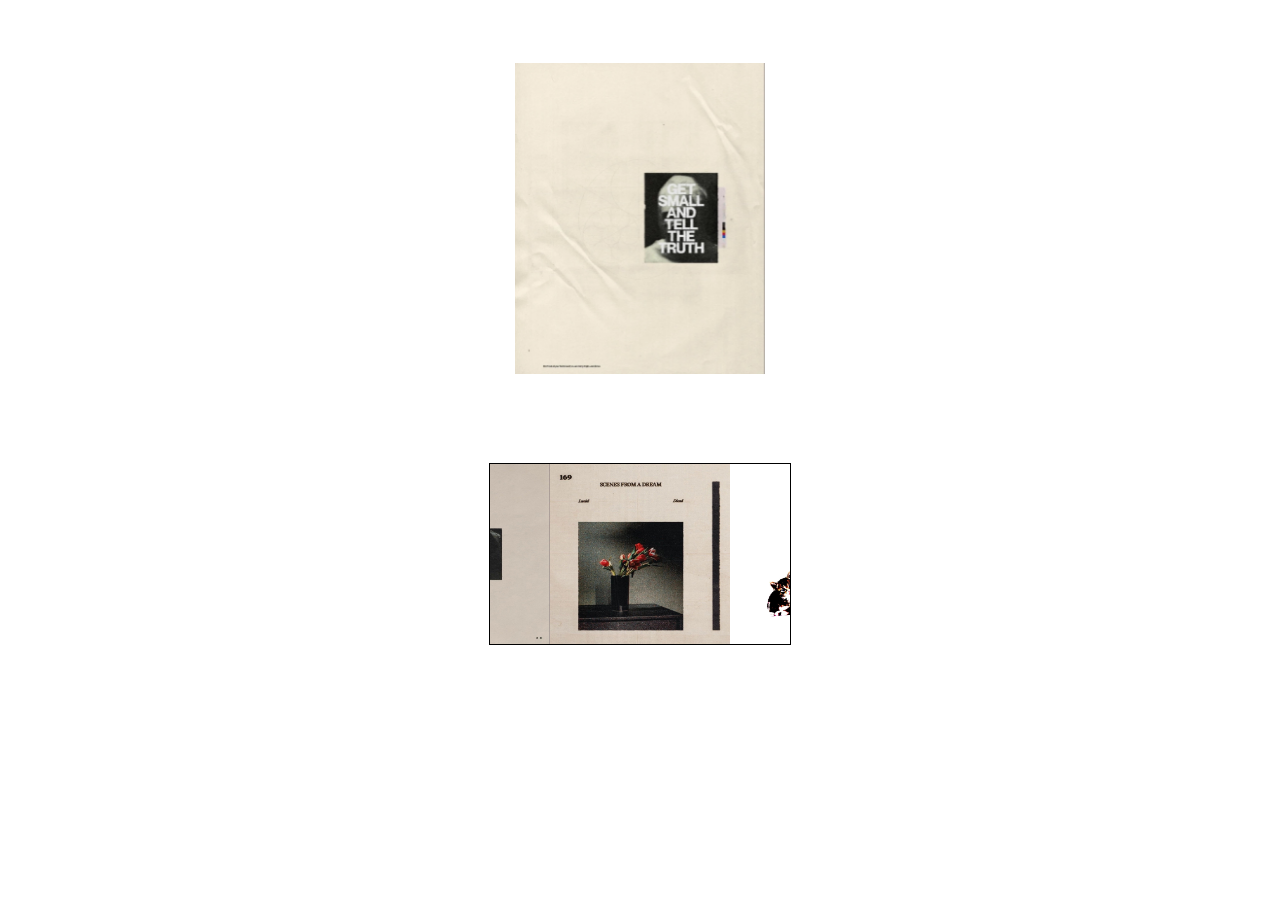
<file: demo.html>
<!DOCTYPE html>
<html lang="en">
<head>
    <meta charset="UTF-8">
    <meta name="viewport" content="width=device-width, initial-scale=1.0">
    <title>Лабораторная работа</title>
    <style>
        @keyframes spin {
            0% {
            transform: rotateY(0deg);
            }
            100% {
            transform: rotateY(180deg);
            }
        }
        .cards {  
            width: 250px;
            margin-top: 55px;
            perspective: 1200px;
        }
        .card-img {
            width: 250px;
        }
        .card__spin {
            position: relative;
            transition: transform 0.6s;
            transform-style: preserve-3d;
        }
        .cards:hover 
        .card__spin {
            animation: spin 0.5s linear infinite;
        }
        .card__front,
        .card__back {
            position: absolute;
            backface-visibility: hidden;
        }
        .card__back {
            transform: rotateY(180deg);
        }

        @keyframes scroll {
            0% {
            transform: translateX(600px);
            }
            100% {
            transform: translateX(-600px);
            }
        }
        .wrapper {
            display: flex;
            flex-direction: column;
            align-items: center;
        }
        .gallery {
            display: flex;
            justify-content: center;
            width: 300px;
            overflow: hidden;
            border: 1px solid black;
            margin-top: 400px;
        }
        .gallery-img {
            animation: scroll 3s linear infinite;
            width: 180px;
            aspect-ratio: 1;
        }
        .img-2 {
            animation-delay: 150ms;
        }
        .img-3 {
            animation-delay: 300ms;
        }
        .img-4 {
            animation-delay: 450ms;
        }
        .img-5 {
            animation-delay: 600ms;
        }
    </style>
</head>
<body>
    <div class="wrapper">
        <div class="cards">
            <div class="card__spin">
                <div class="card__front"><img class="card-img" src="img/picgrid1.jpg" alt=""></div>
                <div class="card__back"><img class="card-img back" src="img/picgrid2.jpg" alt=""></div>
            </div>
        </div>

        <div class="gallery">
            <img class="gallery-img" src="img/picgrid1.jpg" alt="">
            <img class="gallery-img img-3" src="img/picgrid2.jpg" alt="">
            <img class="gallery-img img-2" src="img/picgrid3.jpg" alt="">
            <img class="gallery-img img-4" src="img/picgrid4.jpg" alt="">
            <img class="gallery-img img-5" src="img/picgrid5.jpg" alt="">
        </div>
    </div>
</body>
</html>
</file>
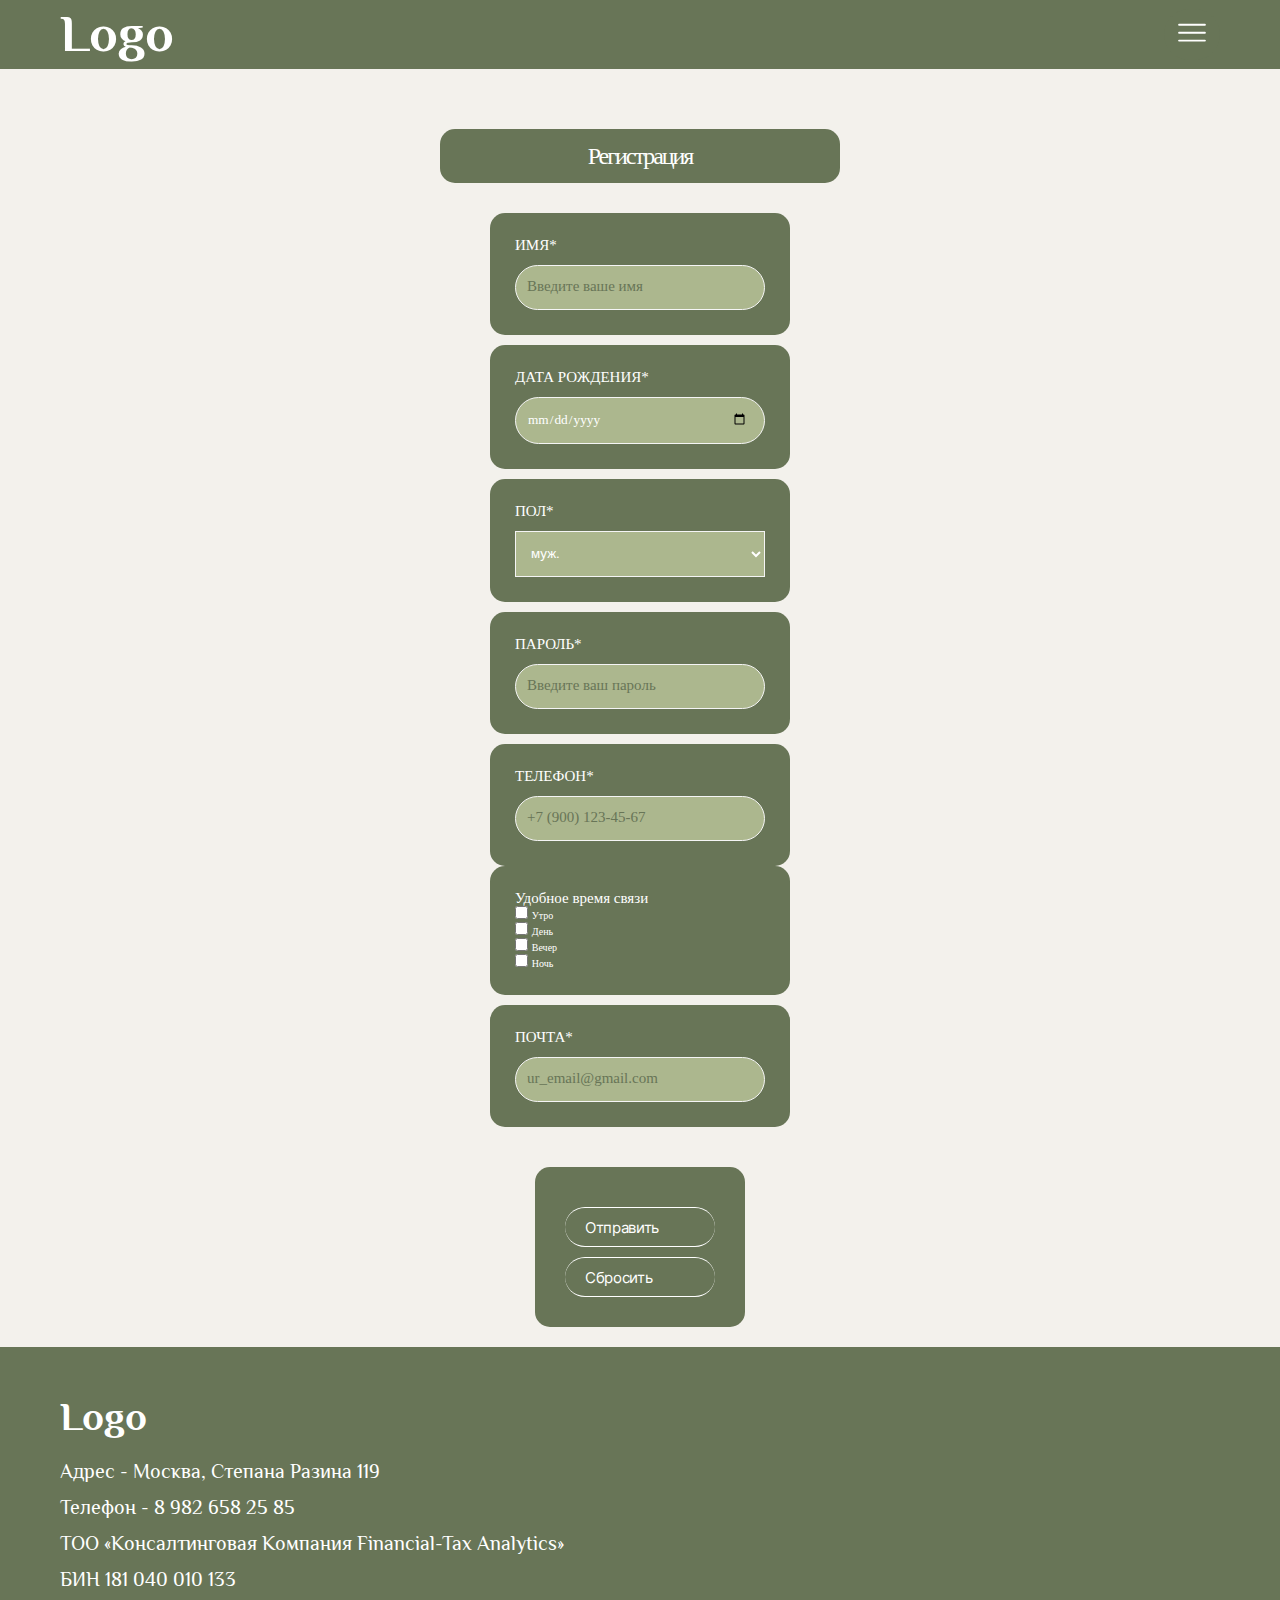
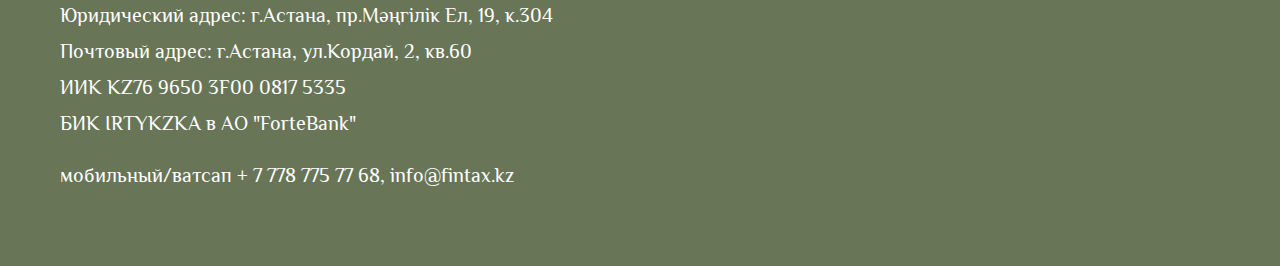
<file: form.html>
<!DOCTYPE html>
<html lang="en">
<head>
    <meta charset="UTF-8">
    <meta name="viewport" content="width=device-width, initial-scale=1.0">  
    <link rel="stylesheet" href="css/form.css">
    <title>чт.... форма</title>
</head>
<body>
    <header class="header">
        <div class="header__wrapper">
            <a href="index.html" class="header__link">Logo</a>
            <button class="header__btn">
                <img src="img/burger.svg" alt="Навигация" class="header__burger">
            </button>
        </div>
    </header>

    <section class="registration">
        <h1 class="registration__title">Регистрация</h1>
        <form class="registration__form">
          <div class="registration__wrapper">
            <label class="registration__label">
              ИМЯ* 
              <input
                required="true"
                type="text"
                placeholder="Введите ваше имя"
                class="registration__input"
              />
            </label>
            <label class="registration__label registration__label-current">
              ДАТА РОЖДЕНИЯ*
              <input
                required="true"
                type="date"
                placeholder="Введите ваше имя"
                class="registration__input"
              />
            </label>
            <label class="registration__label">
              ПОЛ*
              <select name="" id="" class="registration__select">
                <option class="registration__option">муж.</option>
                <option class="registration__option">жен.</option>
              </select>
            </label>
            <label class="registration__label registration__label-current">
              ПАРОЛЬ*
              <input
                required="true"
                type="password"
                placeholder="Введите ваш пароль"
                class="registration__input"
              />
            </label>

            <label class="registration__label registration__label-current">
              ТЕЛЕФОН*
              <input
                required="true"
                type="tel"
                placeholder="+7 (900) 123-45-67"
                class="registration__input"
              />
            </label>
            <ul class="registration__list">
              <p class="registration__text">Удобное время связи</p>
              <li class="registration__item">
                <input
                  required="true"
                  type="checkbox"
                  name="daytime"
                  id=""
                  class="registration__checkbox"
                />
                <span class="registration__span">Утро</span>
              </li>
              <li class="registration__item">
                <input
                  required="true"
                  type="checkbox"
                  name="daytime"
                  id=""
                  class="registration__checkbox"
                />
                <span class="registration__span">День</span>
              </li>
              <li class="registration__item">
                <input
                  required="true"
                  type="checkbox"
                  name="daytime"
                  id=""
                  class="registration__checkbox"
                />
                <span class="registration__span">Вечер</span>
              </li>
              <li class="registration__item">
                <input
                  required="true"
                  type="checkbox"
                  name="daytime"
                  id=""
                  class="registration__checkbox"
                />
                <span class="registration__span">Ночь</span>
              </li>
            </ul>

            <label class="registration__label registration__label-current">
              ПОЧТА*
              <input
                required="true"
                type="email"
                placeholder="ur_email@gmail.com"
                class="registration__input"
              />
            </label>
            <div class="button__wrapper">
              <button type="submit" class="registration__button">Отправить</button>
              <button type="reset" class="registration__button registration__button-current" disabled>
                Сбросить
              </button>
            </div>
          </div>
        </form>
      </section>
    </main>
    <footer class="footer">
        <div class="footer__background">
            <ul class="footer__list">
                <li class="footer__item footer__item--logo">Logo</li>
                <li class="footer__item">Адрес - Москва, Степана Разина 119</li>
                <li class="footer__item">Телефон - <a href="tel:8(982)658-25-85"> 8 982 658 25 85</a></li>
                <li class="footer__item">ТОО «Консалтинговая Компания Financial-Tax Analytics»</li>
                <li class="footer__item">БИН 181 040 010 133</li>
                <li class="footer__item">Юридический адрес: г.Астана, пр.Мәңгілік Ел, 19, к.304</li>
                <li class="footer__item">Почтовый адрес: г.Астана, ул.Кордай, 2, кв.60</li>
                <li class="footer__item">ИИК KZ76 9650 3F00 0817 5335</li>
                <li class="footer__item">БИК IRTYKZKA в АО "ForteBank"</li>
                <li class="footer__item footer__item--last">мобильный/ватсап 
                    <a href="tel:+7(778)-775-77-68">+ 7 778 775 77 68</a>,
                    <a href="mailto:info@fintax.kz">info@fintax.kz</a>
                </li>
            </ul>
        </div>
    </footer>
</body>
</html>
</file>
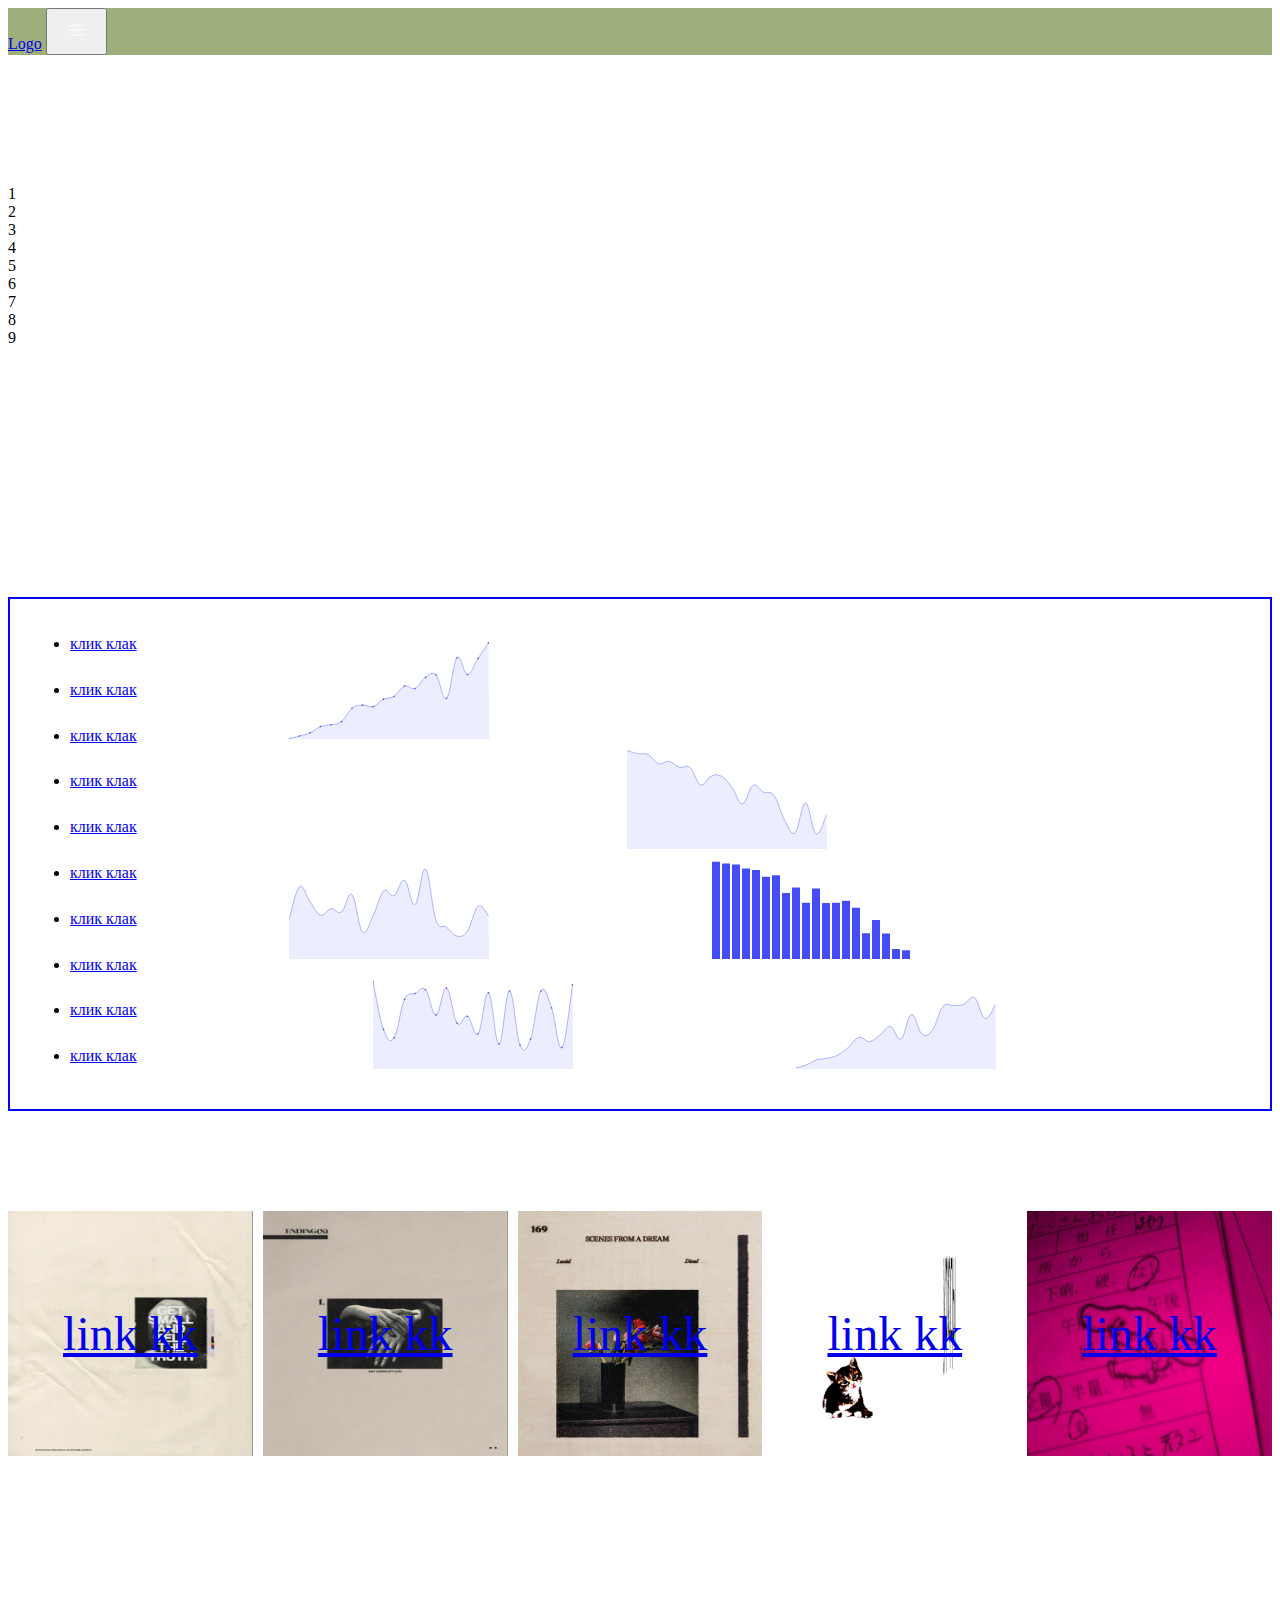
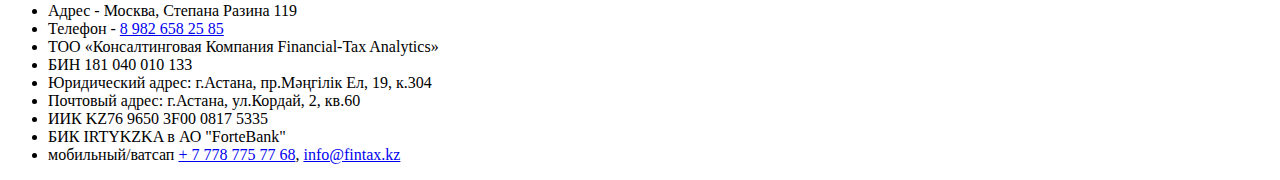
<file: grid.html>
<!DOCTYPE html>
<html lang="en">
<head>
    <meta charset="UTF-8">
    <meta name="viewport" content="width=device-width, initial-scale=1.0">  
    <link rel="stylesheet" href="css/grid.css">
    <title>что такое гриды.......</title>
</head>
<body>
    <header class="header">
        <div class="header__wrapper">
            <a href="index.html" class="header__link">Logo</a>
            <button class="header__btn">
                <img src="img/burger.svg" alt="Навигация" class="header__burger">
            </button>
        </div>
    </header>
    <main>
        <section class="grid ">
            <div class="grid__body wrapper">
                <div class="grid__item--1 grid__item">1</div>
                <div class="grid__item--2 grid__item">2</div>
                <div class="grid__item--3 grid__item">3</div>
                <div class="grid__item--4 grid__item">4</div>
                <div class="grid__item--5 grid__item">5</div>
                <div class="grid__item--6 grid__item">6</div>
                <div class="grid__item--7 grid__item">7</div>
                <div class="grid__item--8 grid__item">8</div>
                <div class="grid__item--9 grid__item">9</div>
            </div>
        </section>
        <section class="dashboard">
            <ul class="dashboard__aside">
                <li><a href="#">клик клак</a></li>
                <li><a href="#">клик клак</a></li>
                <li><a href="#">клик клак</a></li>
                <li><a href="#">клик клак</a></li>
                <li><a href="#">клик клак</a></li>
                <li><a href="#">клик клак</a></li>
                <li><a href="#">клик клак</a></li>
                <li><a href="#">клик клак</a></li>
                <li><a href="#">клик клак</a></li>
                <li><a href="#">клик клак</a></li>
            </ul>
            <div class="dashboard__main">
                <svg class='graph2' height="auto" viewBox="0 0 2000 1000" xmlns="http://www.w3.org/2000/svg">
                    <path d="M0 997.299c21-5.493 63-15.67 105-27.466 42-11.795 63-12.783 105-31.51 42-18.729 63-45.853 105-62.13 42-16.278 63-9.31 105-19.258 42-9.949 63 2.331 105-30.486S588 725.86 630 692.85c42-33.01 63-28.074 105-31.451 42-3.377 63 26.591 105 14.567 42-12.025 63-54.584 105-74.69 42-20.107 63 .236 105-25.842s63-88.36 105-104.548c42-16.188 63 41.012 105 23.607s63-83.693 105-110.632c42-26.94 63-65.885 105-24.062 42 41.823 63 267.567 105 233.177 42-34.39 63-357.48 105-405.126 42-47.646 63 165.665 105 166.895 42 1.23 63-97.585 105-160.743s84-124.038 105-155.047l5 961.045H0Z" fill="#444cf71a"/> <path d="M0 997.299c21-5.493 63-15.67 105-27.466 42-11.795 63-12.783 105-31.51 42-18.729 63-45.853 105-62.13 42-16.278 63-9.31 105-19.258 42-9.949 63 2.331 105-30.486S588 725.86 630 692.85c42-33.01 63-28.074 105-31.451 42-3.377 63 26.591 105 14.567 42-12.025 63-54.584 105-74.69 42-20.107 63 .236 105-25.842s63-88.36 105-104.548c42-16.188 63 41.012 105 23.607s63-83.693 105-110.632c42-26.94 63-65.885 105-24.062 42 41.823 63 267.567 105 233.177 42-34.39 63-357.48 105-405.126 42-47.646 63 165.665 105 166.895 42 1.23 63-97.585 105-160.743s84-124.038 105-155.047" fill="none" stroke="#444cf7" stroke-width="4"/> <g fill="#444cf7"><circle cy="997.299" r="8"/><circle cx="105" cy="969.833" r="8"/><circle cx="210" cy="938.322" r="8"/><circle cx="315" cy="876.193" r="8"/><circle cx="420" cy="856.935" r="8"/><circle cx="525" cy="826.449" r="8"/><circle cx="630" cy="692.85" r="8"/><circle cx="735" cy="661.399" r="8"/><circle cx="840" cy="675.966" r="8"/><circle cx="945" cy="601.276" r="8"/><circle cx="1050" cy="575.434" r="8"/><circle cx="1155" cy="470.886" r="8"/><circle cx="1260" cy="494.493" r="8"/><circle cx="1365" cy="383.861" r="8"/><circle cx="1470" cy="359.799" r="8"/><circle cx="1575" cy="592.976" r="8"/><circle cx="1680" cy="187.85" r="8"/><circle cx="1785" cy="354.745" r="8"/><circle cx="1890" cy="194.002" r="8"/><circle cx="1995" cy="38.955" r="8"/></g>
                </svg>
                <svg class="graph1" height="auto" viewBox="0 0 2000 1000" xmlns="http://www.w3.org/2000/svg">
                    <path d="M0 14.409c21 6.427 63 23.993 105 32.134 42 8.14 63-11.522 105 8.569 42 20.09 63 78.171 105 91.883 42 13.712 63-30.454 105-23.323 42 7.13 63 46.758 105 58.976 42 12.218 63-32.84 105 2.115 42 34.955 63 155.187 105 172.66 42 17.473 63-68.429 105-85.293 42-16.864 63-21.71 105 .971 42 22.68 63 57.224 105 112.432 42 55.208 63 167.936 105 163.607 42-4.329 63-161.638 105-185.253 42-23.614 63 47.127 105 67.18 42 20.055 63-22.558 105 33.09 42 55.647 63 170.533 105 245.149 42 74.615 63 161.636 105 127.928 42-33.707 63-298.292 105-296.466 42 1.826 63 281.584 105 305.597 42 24.012 84-148.427 105-185.534l5 339.169H0Z" fill="#444cf71a"/> <path d="M0 14.409c21 6.427 63 23.993 105 32.134 42 8.14 63-11.522 105 8.569 42 20.09 63 78.171 105 91.883 42 13.712 63-30.454 105-23.323 42 7.13 63 46.758 105 58.976 42 12.218 63-32.84 105 2.115 42 34.955 63 155.187 105 172.66 42 17.473 63-68.429 105-85.293 42-16.864 63-21.71 105 .971 42 22.68 63 57.224 105 112.432 42 55.208 63 167.936 105 163.607 42-4.329 63-161.638 105-185.253 42-23.614 63 47.127 105 67.18 42 20.055 63-22.558 105 33.09 42 55.647 63 170.533 105 245.149 42 74.615 63 161.636 105 127.928 42-33.707 63-298.292 105-296.466 42 1.826 63 281.584 105 305.597 42 24.012 84-148.427 105-185.534" fill="none" stroke="#444cf7" stroke-width="4"/>
                </svg>
                <svg class="graph3" height="auto" viewBox="0 0 2000 1000" xmlns="http://www.w3.org/2000/svg">
                    <path d="M0 607.742c21-65.879 63-293.387 105-329.392 42-36.006 63 92.863 105 149.364 42 56.5 63 119.257 105 133.14 42 13.884 63-57.45 105-63.72 42-6.27 63 60.34 105 32.37 42-27.969 63-212.252 105-172.218 42 40.035 63 329.821 105 372.393 42 42.572 63-77.999 105-159.533 42-81.534 63-207.2 105-248.136 42-40.936 63 64.904 105 43.456 42-21.447 63-168.49 105-150.692 42 17.798 63 262.274 105 239.682 42-22.592 63-384.043 105-352.643 42 31.399 63 393.63 105 509.638 42 116.01 63 38.547 105 70.408 42 31.86 63 81.454 105 88.893 42 7.439 63 7.876 105-51.7 42-59.575 63-215.9 105-246.176 42-30.276 84 75.839 105 94.798l5 432.326H0Z" fill="#444cf71a"/><path d="M0 607.742c21-65.879 63-293.387 105-329.392 42-36.006 63 92.863 105 149.364 42 56.5 63 119.257 105 133.14 42 13.884 63-57.45 105-63.72 42-6.27 63 60.34 105 32.37 42-27.969 63-212.252 105-172.218 42 40.035 63 329.821 105 372.393 42 42.572 63-77.999 105-159.533 42-81.534 63-207.2 105-248.136 42-40.936 63 64.904 105 43.456 42-21.447 63-168.49 105-150.692 42 17.798 63 262.274 105 239.682 42-22.592 63-384.043 105-352.643 42 31.399 63 393.63 105 509.638 42 116.01 63 38.547 105 70.408 42 31.86 63 81.454 105 88.893 42 7.439 63 7.876 105-51.7 42-59.575 63-215.9 105-246.176 42-30.276 84 75.839 105 94.798" fill="none" stroke="#444cf7" stroke-width="4"/>
                </svg>
                <svg class="graph6" height="auto" viewBox="0 0 2000 1000" xmlns="http://www.w3.org/2000/svg">
                    <path d="M0 1000h80V30.496q0-4-4-4H4q-4 0-4 4ZM100 1000h80V49.639q0-4-4-4h-72q-4 0-4 4ZM200 1000h80V58.256q0-4-4-4h-72q-4 0-4 4ZM300 1000h80V98.57q0-4-4-4h-72q-4 0-4 4ZM400 1000h80V115.122q0-4-4-4h-72q-4 0-4 4ZM500 1000h80V181.084q0-4-4-4h-72q-4 0-4 4ZM600 1000h80V167.194q0-4-4-4h-72q-4 0-4 4ZM700 1000h80V342.94q0-4-4-4h-72q-4 0-4 4ZM800 1000h80V287.917q0-4-4-4h-72q-4 0-4 4ZM900 1000h80V440.283q0-4-4-4h-72q-4 0-4 4ZM1000 1000h80V297.951q0-4-4-4h-72q-4 0-4 4ZM1100 1000h80V444.243q0-4-4-4h-72q-4 0-4 4ZM1200 1000h80V442.708q0-4-4-4h-72q-4 0-4 4ZM1300 1000h80V421.495q0-4-4-4h-72q-4 0-4 4ZM1400 1000h80V490.418q0-4-4-4h-72q-4 0-4 4ZM1500 1000h80V747.462q0-4-4-4h-72q-4 0-4 4ZM1600 1000h80V613.48q0-4-4-4h-72q-4 0-4 4ZM1700 1000h80V749.758q0-4-4-4h-72q-4 0-4 4ZM1800 1000h80v-94.973q0-4-4-4h-72q-4 0-4 4ZM1900 1000h80v-82.734q0-4-4-4h-72q-4 0-4 4Z" fill="#444cf7"/>
                </svg>
                <svg class="graph5" height="auto" viewBox="0 0 2000 1000" xmlns="http://www.w3.org/2000/svg">
                    <path d="M0 125.698c21 95.639 63 365.67 105 478.193 42 112.523 63 144.345 105 84.422s63-295.423 105-384.038c42-88.615 63-39.568 105-59.035 42-19.468 63-81.032 105-38.303 42 42.73 63 255.186 105 251.95 42-3.237 63-284.594 105-268.134 42 16.46 63 293.927 105 350.434 42 56.507 63-89.301 105-67.9 42 21.402 63 221.997 105 174.909 42-47.088 63-430.562 105-410.348s63 514.847 105 511.416c42-3.43 63-530.728 105-528.568 42 2.16 63 443.315 105 539.37 42 96.056 63 49.043 105-59.092 42-108.135 63-418.826 105-481.583 42-62.757 63 54.589 105 167.799 42 113.21 63 444.271 105 398.253 42-46.02 84-502.677 105-628.347l5 842.904H0Z" fill="#444cf71a"/> <path d="M0 125.698c21 95.639 63 365.67 105 478.193 42 112.523 63 144.345 105 84.422s63-295.423 105-384.038c42-88.615 63-39.568 105-59.035 42-19.468 63-81.032 105-38.303 42 42.73 63 255.186 105 251.95 42-3.237 63-284.594 105-268.134 42 16.46 63 293.927 105 350.434 42 56.507 63-89.301 105-67.9 42 21.402 63 221.997 105 174.909 42-47.088 63-430.562 105-410.348s63 514.847 105 511.416c42-3.43 63-530.728 105-528.568 42 2.16 63 443.315 105 539.37 42 96.056 63 49.043 105-59.092 42-108.135 63-418.826 105-481.583 42-62.757 63 54.589 105 167.799 42 113.21 63 444.271 105 398.253 42-46.02 84-502.677 105-628.347" fill="none" stroke="#444cf7" stroke-width="4"/> <g fill="#444cf7"><circle cy="125.698" r="8"/><circle cx="105" cy="603.891" r="8"/><circle cx="210" cy="688.313" r="8"/><circle cx="315" cy="304.275" r="8"/><circle cx="420" cy="245.24" r="8"/><circle cx="525" cy="206.937" r="8"/><circle cx="630" cy="458.886" r="8"/><circle cx="735" cy="190.753" r="8"/><circle cx="840" cy="541.187" r="8"/><circle cx="945" cy="473.288" r="8"/><circle cx="1050" cy="648.196" r="8"/><circle cx="1155" cy="237.848" r="8"/><circle cx="1260" cy="749.264" r="8"/><circle cx="1365" cy="220.696" r="8"/><circle cx="1470" cy="760.066" r="8"/><circle cx="1575" cy="700.974" r="8"/><circle cx="1680" cy="219.391" r="8"/><circle cx="1785" cy="387.19" r="8"/><circle cx="1890" cy="785.443" r="8"/><circle cx="1995" cy="157.096" r="8"/></g>
                </svg>
                <svg class="graph4" height="auto" viewBox="0 0 2000 1000" xmlns="http://www.w3.org/2000/svg">
                    <path d="M0 988.832c21-6.14 63-14.606 105-30.697s63-36.516 105-49.758c42-13.243 63-6.462 105-16.455 42-9.993 63-11.509 105-33.51 42-22 63-41.415 105-76.494 42-35.08 63-87.736 105-98.902 42-11.165 63 47.786 105 43.075 42-4.71 63-36.522 105-66.629 42-30.106 63-92.093 105-83.906 42 8.188 63 148.997 105 124.845 42-24.151 63-235.808 105-245.603 42-9.794 63 165.471 105 196.63 42 31.16 63 14.449 105-40.833s63-186.675 105-235.576c42-48.9 63-4.334 105-8.927 42-4.594 63 1.848 105-14.04 42-15.89 63-93.763 105-65.403s63 193.546 105 207.205c42 13.658 84-111.13 105-138.913l5 645.059H0Z" fill="#444cf71a"/><path d="M0 988.832c21-6.14 63-14.606 105-30.697s63-36.516 105-49.758c42-13.243 63-6.462 105-16.455 42-9.993 63-11.509 105-33.51 42-22 63-41.415 105-76.494 42-35.08 63-87.736 105-98.902 42-11.165 63 47.786 105 43.075 42-4.71 63-36.522 105-66.629 42-30.106 63-92.093 105-83.906 42 8.188 63 148.997 105 124.845 42-24.151 63-235.808 105-245.603 42-9.794 63 165.471 105 196.63 42 31.16 63 14.449 105-40.833s63-186.675 105-235.576c42-48.9 63-4.334 105-8.927 42-4.594 63 1.848 105-14.04 42-15.89 63-93.763 105-65.403s63 193.546 105 207.205c42 13.658 84-111.13 105-138.913" fill="none" stroke="#444cf7" stroke-width="4"/>
                </svg>
            </div>
        </section>
        <section class="gallery">
            <div><img src="img/picgrid1.jpg" alt=""><a href="#">link kk</a></div>
            <div><img src="img/picgrid2.jpg" alt=""><a href="#">link kk</a></div>
            <div><img src="img/picgrid3.jpg" alt=""><a href="#">link kk</a></div>
            <div><img src="img/picgrid4.jpg" alt=""><a href="#">link kk</a></div>
            <div><img src="img/picgrid5.jpg" alt=""><a href="#">link kk</a></div>
        </section>
    </main>
    <footer class="footer">
        <div class="footer__background">
            <ul class="footer__list">
                <li class="footer__item">Адрес - Москва, Степана Разина 119</li>
                <li class="footer__item">Телефон - <a href="tel:8(982)658-25-85"> 8 982 658 25 85</a></li>
                <li class="footer__item">ТОО «Консалтинговая Компания Financial-Tax Analytics»</li>
                <li class="footer__item">БИН 181 040 010 133</li>
                <li class="footer__item">Юридический адрес: г.Астана, пр.Мәңгілік Ел, 19, к.304</li>
                <li class="footer__item">Почтовый адрес: г.Астана, ул.Кордай, 2, кв.60</li>
                <li class="footer__item">ИИК KZ76 9650 3F00 0817 5335</li>
                <li class="footer__item">БИК IRTYKZKA в АО "ForteBank"</li>
                <li class="footer__item footer__item--last">мобильный/ватсап 
                    <a href="tel:+7(778)-775-77-68">+ 7 778 775 77 68</a>,
                    <a href="mailto:info@fintax.kz">info@fintax.kz</a>
                </li>
            </ul>
        </div>
    </footer>
</body>
</html>
</file>
<file: css/form.css>
@charset "UTF-8";
html, body, div, span, applet, object, iframe,
h1, h2, h3, h4, h5, h6, p, blockquote, pre,
a, abbr, acronym, address, big, cite, code,
del, dfn, em, img, ins, kbd, q, s, samp,
small, strike, strong, sub, sup, tt, var,
b, u, i, center,
dl, dt, dd, ol, ul, li,
fieldset, form, label, legend, button, input, textarea,
table, caption, tbody, tfoot, thead, tr, th, td,
article, aside, canvas, details, embed,
figure, figcaption, footer, header, hgroup,
menu, nav, output, ruby, section, summary,
time, mark, audio, video {
  margin: 0;
  padding: 0;
  border: 0;
}

*, *:before, *:after {
  box-sizing: border-box;
}

:active {
  outline: none;
}

a:active {
  outline: none;
}

nav, footer, header, aside {
  display: block;
}

html, body {
  height: 100%;
  width: 100%;
  font-size: 100%;
  line-height: 1;
  -ms-text-size-adjust: 100%;
  -moz-text-size-adjust: 100%;
  -webkit-text-size-adjust: 100%;
}

input, button, textarea {
  font-family: inherit;
}

input::-ms-clear {
  display: none;
}

button {
  cursor: pointer;
}

button::-moz-focus-inner {
  padding: 0;
  border: 0;
}

a, a:visited {
  text-decoration: none;
}

a:hover {
  text-decoration: none;
}

ul li {
  list-style: none;
}

img {
  vertical-align: top;
}

h1, h2, h3, h4, h5, h6 {
  font-size: inherit;
  font-weight: inherit;
}

a {
  color: inherit;
}

@font-face {
  font-family: "Inter Light";
  font-weight: 300;
  font-style: normal;
  src: url("../../fonts/Inter-Light.eot");
  src: local("Inter Light"), url("../../fonts/Inter-Light.eot?#iefix") format("embedded-opentype"), url("../../fonts/Inter-Light.woff2") format("woff2"), url("../../fonts/Inter-Light.woff") format("woff"), url("../../fonts/Inter-Light.ttf") format("truetype");
  font-display: swap;
}
@font-face {
  font-family: "Inter";
  font-weight: 400;
  font-style: normal;
  src: url("../../fonts/Inter-Regular.eot");
  src: local("Inter Regular"), url("../../fonts/Inter-Regular.eot?#iefix") format("embedded-opentype"), url("../../fonts/Inter-Regular.woff2") format("woff2"), url("../../fonts/Inter-Regular.woff") format("woff"), url("../../fonts/Inter-Regular.ttf") format("truetype");
  font-display: swap;
}
@font-face {
  font-family: "Inter Medium";
  font-weight: 500;
  font-style: normal;
  src: url("../../fonts/Inter-Medium.eot");
  src: local("Inter Medium"), url("../../fonts/Inter-Medium.eot?#iefix") format("embedded-opentype"), url("../../fonts/Inter-Medium.woff2") format("woff2"), url("../../fonts/Inter-Medium.woff") format("woff"), url("../../fonts/Inter-Medium.ttf") format("truetype");
  font-display: swap;
}
@font-face {
  font-family: "Inter SemiBold";
  font-weight: 600;
  font-style: normal;
  src: url("../../fonts/Inter-SemiBold.eot");
  src: local("Inter SemiBold"), url("../../fonts/Inter-SemiBold.eot?#iefix") format("embedded-opentype"), url("../../fonts/Inter-SemiBold.woff2") format("woff2"), url("../../fonts/Inter-SemiBold.woff") format("woff"), url("../../fonts/Inter-SemiBold.ttf") format("truetype");
  font-display: swap;
}
@font-face {
  font-family: "Inter Bold";
  font-weight: 700;
  font-style: normal;
  src: url("../../fonts/Inter-Bold.eot");
  src: local("Inter Bold"), url("../../fonts/Inter-Bold.eot?#iefix") format("embedded-opentype"), url("../../fonts/Inter-Bold.woff2") format("woff2"), url("../../fonts/Inter-Bold.woff") format("woff"), url("../../fonts/Inter-Bold.ttf") format("truetype");
  font-display: swap;
}
@font-face {
  font-family: "Philosopher Bold";
  font-style: normal;
  font-weight: 700;
  src: url("../../fonts/Philosopher-Bold.eot");
  src: local("Philosopher Bold"), url("../../fonts/Philosopher-Bold.eot?#iefix") format("embedded-opentype"), url("../../fonts/Philosopher-Bold.woff2") format("woff2"), url("../../fonts/Philosopher-Bold.woff") format("woff"), url("../../fonts/Philosopher-Bold.ttf") format("truetype");
  font-display: swap;
}
@font-face {
  font-family: "Philosopher Italic";
  font-weight: 400;
  font-style: italic;
  src: url("../../fonts/Philosopher-Italic.eot");
  src: local("Philosopher Italic"), url("../../fonts/Philosopher-Italic.eot?#iefix") format("embedded-opentype"), url("../../fonts/Philosopher-Italic.woff2") format("woff2"), url("../../fonts/Philosopher-Italic.woff") format("woff"), url("../../fonts/Philosopher-Italic.ttf") format("truetype");
  font-display: swap;
}
@font-face {
  font-family: "Philosopher";
  font-weight: 400;
  font-style: normal;
  src: url("../../fonts/Philosopher-Regular.eot");
  src: local("Philosopher"), url("../../fonts/Philosopher-Regular.eot?#iefix") format("embedded-opentype"), url("../../fonts/Philosopher-Regular.woff2") format("woff2"), url("../../fonts/Philosopher-Regular.woff") format("woff"), url("../../fonts/Philosopher-Regular.ttf") format("truetype");
  font-display: swap;
}
@font-face {
  font-family: "VelaSans";
  font-weight: 400;
  font-style: normal;
  src: url("../../fonts/VelaSans-Regular.eot");
  src: local("VelaSans"), url("../../fonts/VelaSans-Regular.eot?#iefix") format("embedded-opentype"), url("../../fonts/VelaSans-Regular.woff2") format("woff2"), url("../../fonts/VelaSans-Regular.woff") format("woff"), url("../../fonts/VelaSans-Regular.ttf") format("truetype");
  font-display: swap;
}
.sr-only {
  position: absolute;
  width: 1px;
  height: 1px;
  padding: 0;
  margin: -1px;
  overflow: hidden;
  clip: rect(0, 0, 0, 0);
  white-space: nowrap;
  border-width: 0;
}

:root {
  font-size: 62.5%;
  scroll-behavior: smooth;
}

::-moz-selection {
  background-color: #687557;
}

::selection {
  background-color: #687557;
}

::-moz-placeholder {
  color: #687557;
  font-size: 1.5rem;
}

::placeholder {
  color: #687557;
  font-size: 1.5rem;
}

body {
  background-color: #F3F1EC;
  font-size: 1.6rem;
  color: #4B4B4B;
}

main {
  font-family: "Philosopher Bold", serif;
}
main button {
  border: solid #687557 1px;
  padding: 20px 0;
  width: 100%;
  align-self: center;
  justify-self: center;
  transition: background-color, color, border-color, box-shadow, transform 0.15s;
}
main button:hover {
  background-color: #444237;
  color: #687557;
  border-color: #444237;
  box-shadow: 5px 5px black;
  transform: rotate(3deg) scale(1.08);
}
main button:active {
  color: #FFF;
}
@media screen and (min-width: 959px) {
  main button {
    width: 560px;
  }
}

a:hover {
  -webkit-text-decoration: underline #687557;
          text-decoration: underline #687557;
  color: #687557;
  transition: color 0.15s, -webkit-text-decoration;
  transition: text-decoration, color 0.15s;
  transition: text-decoration, color 0.15s, -webkit-text-decoration;
}

a:active {
  color: #4B4B4B;
  -webkit-text-decoration: underline #4B4B4B;
          text-decoration: underline #4B4B4B;
}

button {
  font-family: "Inter", sans-serif;
  line-height: 120%;
  border-radius: 20px;
  color: #FFF;
  background: #687557;
  letter-spacing: -0.32px;
}
@media screen and (min-width: 959px) {
  button {
    font-size: 1.8rem;
  }
}

h1 {
  font-size: 3.4rem;
  letter-spacing: -2.04px;
}
@media screen and (min-width: 959px) {
  h1 {
    font-size: 5rem;
  }
}

h2 {
  font-family: "Philosopher Italic", serif;
  font-size: 3.8rem;
}
@media screen and (min-width: 959px) {
  h2 {
    font-size: 5.4rem;
  }
}

input {
  border-radius: 60px;
  padding: 16px;
}

textarea {
  resize: none;
}

main {
  margin-inline: 45px;
  max-width: 1160px;
  display: flex;
  flex-direction: column;
  align-items: center;
  padding: 90px 0;
}
@media screen and (min-width: 1159px) {
  main {
    margin-inline: auto;
  }
}

.header {
  overflow-x: hidden;
  width: 100%;
  padding: 8px 0;
  color: #FFF;
  background-color: #687557;
}

.header__wrapper {
  margin-inline: 45px;
  max-width: 1160px;
  display: flex;
  justify-content: space-between;
  align-items: center;
}
@media screen and (min-width: 1159px) {
  .header__wrapper {
    margin-inline: auto;
  }
}

.header__link {
  font-family: "Philosopher Bold", serif;
  color: #FFF;
  font-size: 3rem;
}
@media screen and (min-width: 959px) {
  .header__link {
    font-size: 5.25rem;
  }
}
.header__link:hover {
  text-decoration: none;
  color: #F3F1EC;
}

.header__btn {
  border-radius: 60px;
  padding: 14.5px 13px;
}

@media screen and (min-width: 959px) {
  .header__burger {
    width: 30px;
  }
}

/*----------------------------------------------------------------*/
.registration {
  padding-top: 60px;
}

.registration__title {
  text-align: center;
  margin: 10px 0;
  font-size: 24px;
  width: 400px;
  margin: 0 auto;
  color: #fff;
  background-color: #687557;
  padding: 15px;
  border-radius: 15px;
}

.registration__wrapper {
  display: flex;
  flex-direction: column;
  align-items: center;
  max-width: 1400px;
  width: 100%;
  margin-top: 20px;
  padding: 20px;
  color: #fff;
  font-size: 1.5rem;
  margin: 0 auto;
}

.registration__content-wrapper {
  display: flex;
  flex-direction: column;
  justify-content: center;
}

.registration__list {
  list-style: none;
  background: #687557;
  padding: 25px;
  color: white;
  width: 300px;
  border-radius: 15px;
}

.registration__span {
  color: #fff;
  font-size: 1rem;
}

.registration__input,
.registration__select {
  background-color: #ACB78E;
  border: 1px solid #F5F5F5;
  color: #FFFFFF;
  margin-top: 12px;
  padding-left: 11px;
  padding-top: 13px;
  padding-bottom: 14px;
  cursor: pointer;
  outline: none;
  width: 100%;
}

.registration__input:hover,
.registration__select:hover {
  border: 1px solid white;
  color: white;
}

.registration__label {
  background: #687557;
  width: 300px;
  padding: 25px;
  position: relative;
  color: white;
  border-radius: 15px;
  margin-top: 10px;
}

.button__wrapper {
  background: #687557;
  padding: 30px;
  position: relative;
  color: white;
  border-radius: 15px;
  margin-top: 40px;
  display: flex;
  flex-direction: column;
  align-items: center;
}

.registration__button {
  margin-top: 10px;
  background: none;
  border: none;
  border-top: 1px solid white;
  border-bottom: 1px solid white;
  width: 150px;
  padding-top: 11px;
  padding-bottom: 9px;
  text-align: left;
  padding-left: 20px;
  color: white;
  cursor: pointer;
  font-size: 1.5rem;
}

.registration__image {
  width: 100px;
  position: absolute;
}
/*----------------------------------------------------------------*/
.footer {
  overflow-x: hidden;
  position: sticky;
  top: 100vh;
}

.footer__title {
  margin-inline: 45px;
  max-width: 1160px;
  margin-top: 90px;
}
@media screen and (min-width: 1159px) {
  .footer__title {
    margin-inline: auto;
  }
}

.footer__info {
  position: relative;
  margin-top: 40px;
}

.footer__map {
  width: 100%;
}

.footer__background {
  background: #687557;
  padding: 34px 0 73px 0;
}

.footer__list {
  margin-inline: 45px;
  max-width: 1160px;
  margin-inline: 45px;
  font-family: "Philosopher", serif;
  color: #FFF;
}
@media screen and (min-width: 1159px) {
  .footer__list {
    margin-inline: auto;
  }
}
@media screen and (min-width: 1159px) {
  .footer__list {
    font-size: 2rem;
  }
}

.footer__item {
  line-height: 180%;
}
.footer__item > a:hover {
  color: #4B4B4B;
}
.footer__item--logo {
  display: inline-block;
  font-size: 4rem;
  font-family: "Philosopher Bold";
}
.footer__item--logo:hover {
  transform: scale(1.5) rotate(30deg) skew(10deg);
  transition: 0.3s;
}
.footer__item--last {
  margin-top: 16px;
}/*# sourceMappingURL=form.css.map */
</file>
<file: css/grid.css>
main {
  padding: 130px 0;
}

.header {
  background-color: #9EAF7C;
}

.header__burger {
  border-radius: 60px;
  padding: 13px;
  margin-bottom: 0px;
}

.template__box {
  height: 300px;
  width: 100%;
  border-radius: 10%;
  display: grid;
  justify-content: center;
  grid-template-columns: repeat(4, 70px);
}

.template__item {
  border: solid black 2px;
}

.template__item--1 {
  grid-row: span 3;
  background-color: red;
  border-radius: 10% 0 0 0;
}

.template__item--2 {
  grid-column: span 2;
  background-color: yellow;
}

.template__item--3 {
  background-color: red;
  grid-row: span 2;
  border-radius: 0 10% 0 0;
}

.template__item--4 {
  grid-row: span 2;
}

.template__item--5 {
  grid-row: span 2;
}

.template__item--8 {
  grid-column: span 2;
}

.template__item--9 {
  grid-row: span 2;
}

.template__item--11 {
  grid-row: span 2;
  grid-column: span 2;
  background-color: blue;
}

.template__item--12 {
  background-color: black;
  border-radius: 0 0 0 10%;
}

.template__item--13 {
  background-color: yellow;
  border-radius: 0 0 10% 0;
}

.dashboard {
  margin-top: 250px;
  padding: 20px;
  border: solid blue 2px;
  display: grid;
  grid-template-columns: 1fr 6fr;
}

.dashboard__aside {
  display: grid;
  gap: 20px;
}

.dashboard__main {
  padding: 20px;
  display: grid;
  grid-auto-flow: row;
  gap: 10px;
  grid-template-columns: repeat(6, 1fr);
  grid-auto-rows: 100px;
  justify-items: center;
}

.graph1 {
  grid-column: span 6;
}

.graph2 {
  grid-column: span 2;
}

.graph3 {
  grid-column: span 2;
}

.graph4 {
  grid-column: span 2;
}

.graph5 {
  grid-column: span 3;
}

.graph6 {
  grid-column: span 3;
}

.gallery {
  margin-top: 100px;
  display: grid;
  gap: 10px;
  grid-template-columns: repeat(auto-fit, minmax(200px, 1fr));
}

.gallery > div {
  display: grid;
  place-items: center;
  grid-template-areas: "link";
  width: 100%;
  border: 9px pink;
}

.gallery > div > img {
  width: 100%;
  aspect-ratio: 1/1;
  grid-area: link;
}

.gallery > div > a {
  grid-area: link;
  font-size: 3rem;
}

.gallery > div > a:hover {
  color: rgb(255, 0, 0);
  font-size: 5rem;
  transition: 0.3s;
}
</file>
